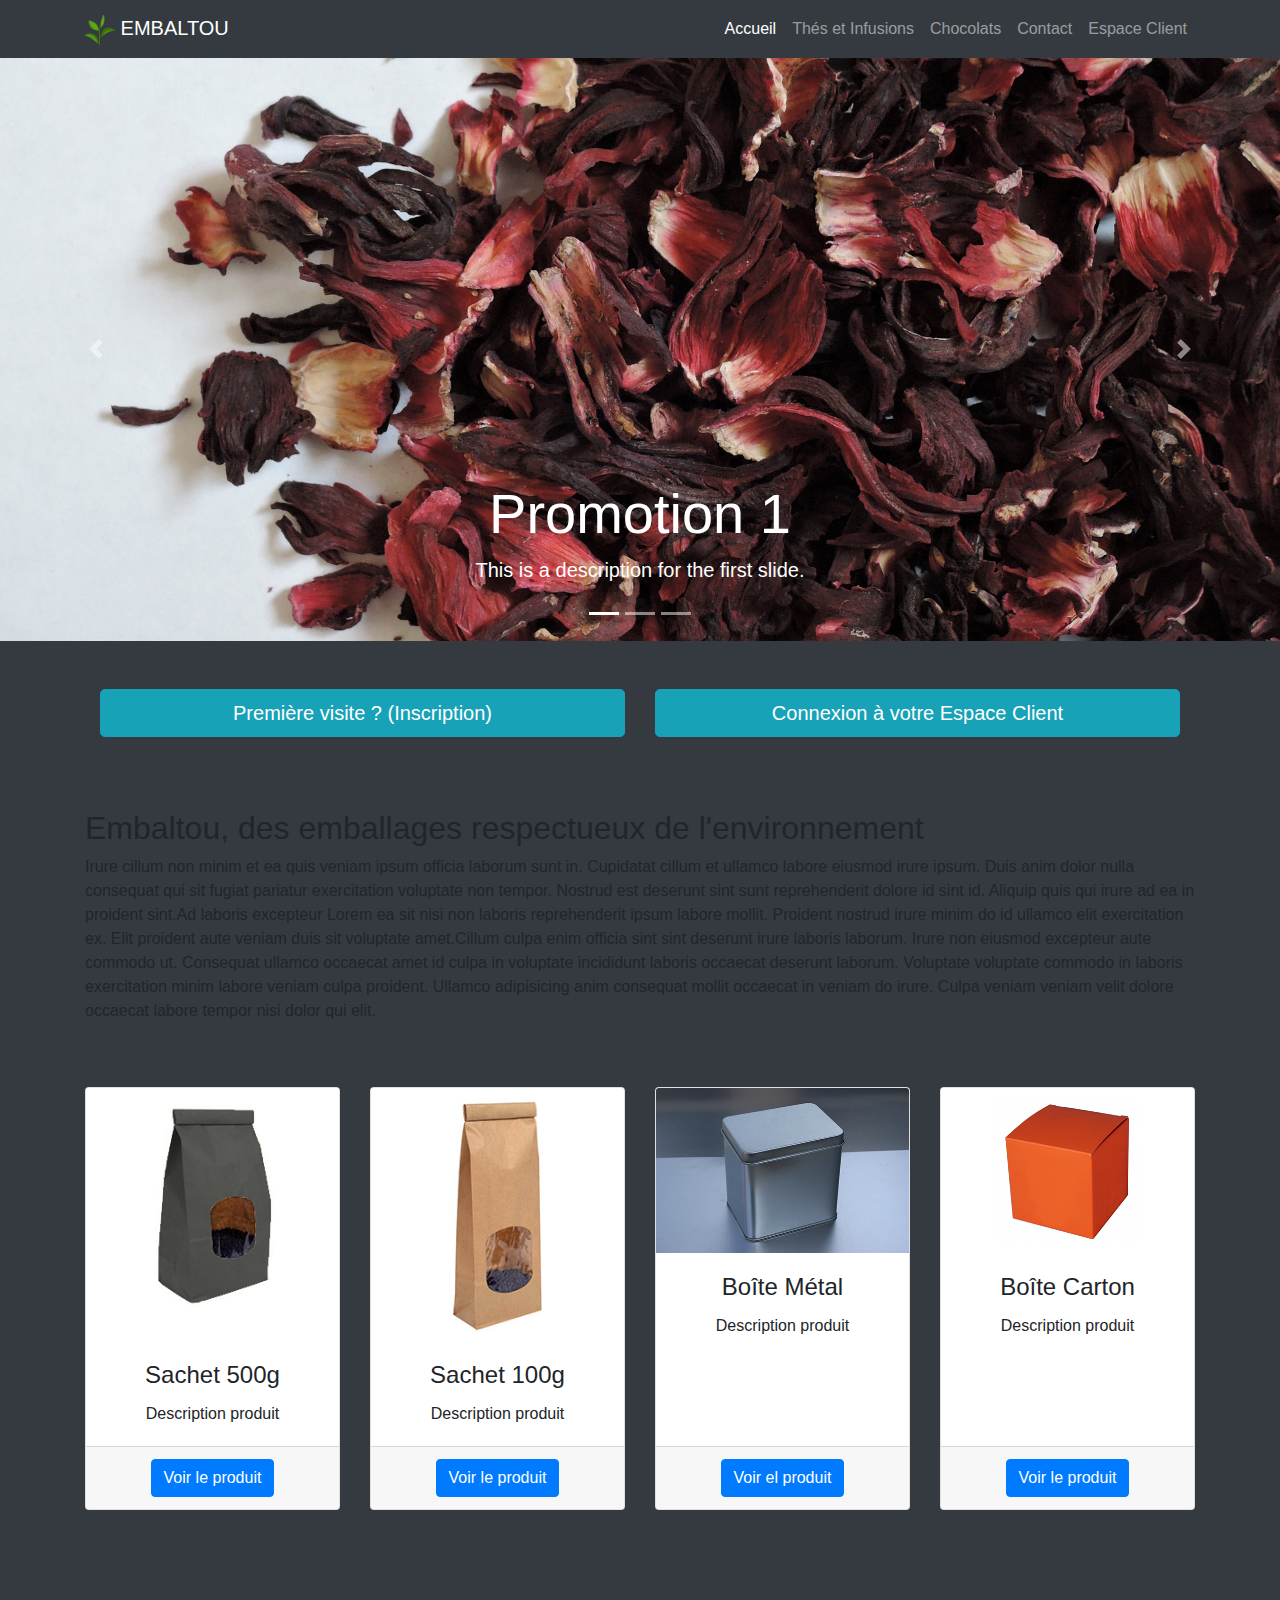
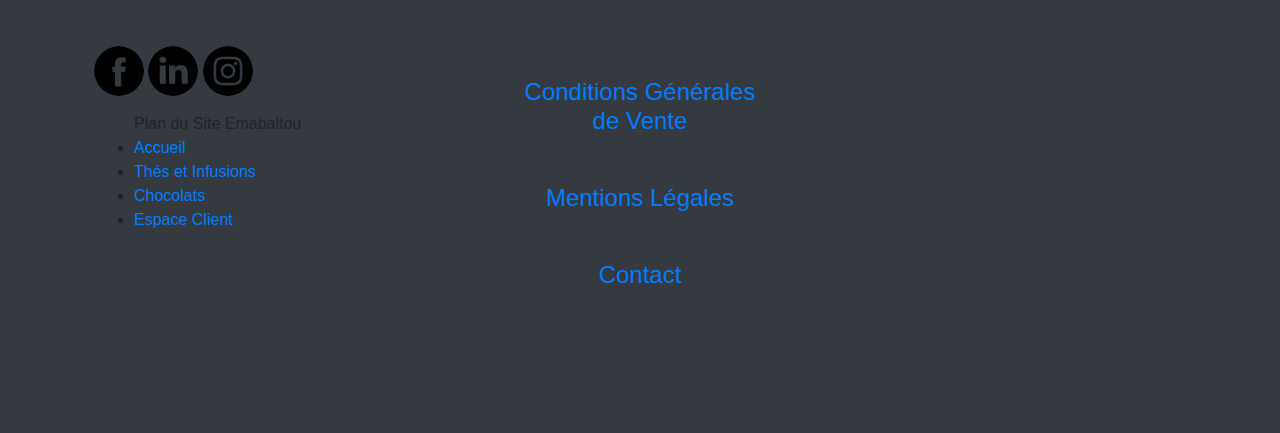
<file: index.html>
<!DOCTYPE html>
<html lang="fr">

<head>

  <meta charset="utf-8">
  <meta name="viewport" content="width=device-width, initial-scale=1, shrink-to-fit=no">
  <title> Emabaltou - Menu </title>
  <meta name="description" content="Boutique d'emballages personnalisés">
  <meta name="author" content="Embaltou">
  <link rel="icon" type="img/png" href="images/favicontea.png">

  <!-- Bootstrap core CSS -->
  <link rel="stylesheet" href="css/bootstrap.css">

  <!-- Slider accueil-->
  <link rel="stylesheet" href="css/carousel.css">

  <!-- Custom styles for this template -->
  <link rel="stylesheet" href="css/heroic-features.css">

  <script src="js/bootstrap.bundle.js"></script>
  <script src="js/jquery.slim.js"></script>
</head>

<body>

  <!-- Navigation -->
  <nav class="navbar navbar-expand-lg navbar-dark bg-dark fixed-top">
    <div class="container">
      <a class="navbar-brand" href="index.html">
        <img src="images/favicontea.png" height="30px" width="30px" alt="logoembaltou"> EMBALTOU</a>

      <button class="navbar-toggler" type="button" data-toggle="collapse" data-target="#navbarResponsive"
        aria-controls="navbarResponsive" aria-expanded="false" aria-label="Toggle navigation">
        <span class="navbar-toggler-icon"></span>
      </button>
      <div class="collapse navbar-collapse" id="navbarResponsive">
        <ul class="navbar-nav ml-auto">
          <li class="nav-item active">
            <a class="nav-link" href="index.html"> Accueil
              <span class="sr-only">(current)</span>
            </a>
          </li>
          <li class="nav-item">
            <a class="nav-link" href="tea.html">Thés et Infusions</a>
          </li>
          <li class="nav-item">
            <a class="nav-link" href="cacao.html">Chocolats</a>
          </li>
          <li class="nav-item">
            <a class="nav-link" href="contact.html">Contact</a>
          </li>
          <li class="nav-item">
            <a class="nav-link" href="client.html">Espace Client</a>
          </li>

        </ul>
      </div>
    </div>
  </nav>

  <header>
    <div id="carouselExampleIndicators" class="carousel slide" data-ride="carousel">
      <ol class="carousel-indicators">
        <li data-target="#carouselExampleIndicators" data-slide-to="0" class="active"></li>
        <li data-target="#carouselExampleIndicators" data-slide-to="1"></li>
        <li data-target="#carouselExampleIndicators" data-slide-to="2"></li>
      </ol>
      <div class="carousel-inner" role="listbox">
        <!-- Slide One - Set the background image for this slide in the line below -->
        <div class="carousel-item active" style="background-image: url('images/tisaneslide1.png')">
          <div class="carousel-caption d-none d-md-block">
            <h3 class="display-4">Promotion 1</h3>
            <p class="lead">This is a description for the first slide.</p>
          </div>
        </div>
        <!-- Slide Two - Set the background image for this slide in the line below -->
        <div class="carousel-item" style="background-image: url('images/sachetsslide2.png')">
          <div class="carousel-caption d-none d-md-block">
            <h3 class="display-4">Promotion 2</h3>
            <p class="lead">This is a description for the second slide.</p>
          </div>
        </div>
        <!-- Slide Three - Set the background image for this slide in the line below -->
        <div class="carousel-item" style="background-image: url('images/cacaoslide3.png')">
          <div class="carousel-caption d-none d-md-block">
            <h3 class="display-4">Promotion 3</h3>
            <p class="lead">This is a description for the third slide.</p>
          </div>
        </div>
      </div>
      <a class="carousel-control-prev" href="#carouselExampleIndicators" role="button" data-slide="prev">
        <span class="carousel-control-prev-icon" aria-hidden="true"></span>
        <span class="sr-only">Previous</span>
      </a>
      <a class="carousel-control-next" href="#carouselExampleIndicators" role="button" data-slide="next">
        <span class="carousel-control-next-icon" aria-hidden="true"></span>
        <span class="sr-only">Next</span>
      </a>
    </div>
  </header>

  <section class="py-5">
    <div class="container">
      <div class="container-fluid">
        <div class="row">
          <div class="col-md-6">

            <a href="inscription.html"><button type="button" class="btn btn-info btn-lg btn-block">
                Première visite ? (Inscription)
              </button></a>
          </div>
          <div class="col-md-6">
            <a href="connexion.html"><button type="button" class="btn btn-info btn-lg btn-block">
                Connexion à votre Espace Client
              </button></a>
          </div>
        </div>
      </div>
      </br>
      </br>
      </br>
      <h2>Embaltou, des emballages respectueux de l'environnement</h2>
      <p>Irure cillum non minim et ea quis veniam ipsum officia laborum sunt in. Cupidatat cillum et ullamco labore
        eiusmod irure ipsum. Duis anim dolor nulla consequat qui sit fugiat pariatur exercitation voluptate non tempor.
        Nostrud est deserunt sint sunt reprehenderit dolore id sint id. Aliquip quis qui irure ad ea in proident sint.Ad
        laboris excepteur Lorem ea sit nisi non laboris reprehenderit ipsum labore mollit. Proident nostrud irure minim
        do id ullamco elit exercitation ex. Elit proident aute veniam duis sit voluptate amet.Cillum culpa enim officia
        sint sint deserunt irure laboris laborum. Irure non eiusmod excepteur aute commodo ut. Consequat ullamco
        occaecat amet id culpa in voluptate incididunt laboris occaecat deserunt laborum. Voluptate voluptate commodo in
        laboris exercitation minim labore veniam culpa proident. Ullamco adipisicing anim consequat mollit occaecat in
        veniam do irure. Culpa veniam veniam velit dolore occaecat labore tempor nisi dolor qui elit.
      </p>
    </div>
  </section>

  <!-- Page Content-->
  <div class="container">
    <!-- Page Features -->
    <div class="row text-center">

      <div class="col-lg-3 col-md-6 mb-4">
        <div class="card h-100">
          <img class="card-img-top" src="images/Sachet-the-500g_Noir.jpg" alt="">
          <div class="card-body">
            <h4 class="card-title">Sachet 500g</h4>
            <p class="card-text">Description produit</p>
          </div>
          <div class="card-footer">
            <a href="produit500.html" class="btn btn-primary">Voir le produit</a>
          </div>
        </div>
      </div>

      <div class="col-lg-3 col-md-6 mb-4">
        <div class="card h-100">
          <img class="card-img-top" src="images/sachet-the-100g-neutre.png" alt="">
          <div class="card-body">
            <h4 class="card-title">Sachet 100g</h4>
            <p class="card-text">Description produit</p>
          </div>
          <div class="card-footer">
            <a href="produit100.html" class="btn btn-primary">Voir le produit</a>
          </div>
        </div>
      </div>

      <div class="col-lg-3 col-md-6 mb-4">
        <div class="card h-100">
          <img class="card-img-top" src="images/boitemetalneutre.png" alt="">
          <div class="card-body">
            <h4 class="card-title">Boîte Métal</h4>
            <p class="card-text">Description produit</p>
          </div>
          <div class="card-footer">
            <a href="tea.html" class="btn btn-primary">Voir el produit</a>
          </div>
        </div>
      </div>

      <div class="col-lg-3 col-md-6 mb-4">
        <div class="card h-100">
          <img class="card-img-top" src="images/boiteorange.png" alt="">
          <div class="card-body">
            <h4 class="card-title">Boîte Carton</h4>
            <p class="card-text">Description produit</p>
          </div>
          <div class="card-footer">
            <a href="tea.html" class="btn btn-primary">Voir le produit</a>
          </div>
        </div>
      </div>

    </div>
    <!-- /.row -->

  </div>
  <!-- /.container -->

  <!-- Footer -->


  <footer class="py-5 bg-dark">
    <div class="container-fluid">
      <div class="row m-5">
        <div class="col-md-4">
          <div class="m-3">
            <a href="https://www.facebook.com" target="_blank"><img src="images/facebook-logo-button.png"
                class="rounded-circle" width="50px" height="50px"></a>
            <a href="https://www.linkedin.com" target="_blank"><img src="images/linkedin.png" class="rounded-circle"
                width="50px" height="50px"></a>
            <a href="https://www.instagram.com" target="_blank"><img src="images/instagram.png" class="rounded-circle"
                width="50px" height="50px"></a>
          </div>
          <div class="m-3">
            <ul>
              <caption>Plan du Site Emabaltou</caption>
              <li><a href="index.html">Accueil</a></li>
              <li><a href="tea.html">Thés et Infusions</a></li>
              <li><a href="cacao.html">Chocolats</a></li>
              <li><a href="client.html">Espace Client</a></li>
            </ul>
          </div>
        </div>
        <div class="col-md-4">
          <div class="m-5 text-center">
            <h4>
              <a href="cgv.html">Conditions Générales de Vente</a>
            </h4>
          </div>
          <div class="m-5 text-center">
            <h4>
              <a href="mentions.html">Mentions Légales</a>
            </h4>
          </div>
          <div class="m-5 text-center">
            <h4>
              <a href="contact.html">Contact</a>
            </h4>
          </div>
        </div>
        <div class="col-md-4">
          <iframe
            src="https://www.google.com/maps/embed?pb=!1m18!1m12!1m3!1d5778.425649973864!2d1.4358960264126677!3d43.60211013575596!2m3!1f0!2f0!3f0!3m2!1i1024!2i768!4f13.1!3m3!1m2!1s0x12aebb63a5b5cb1f%3A0xaa409065123923ce!2sCapitole%2C%20Toulouse!5e0!3m2!1sfr!2sfr!4v1567161196634!5m2!1sfr!2sfr"
            width="300" height="300" frameborder="0" style="border:0;" allowfullscreen=""></iframe>
        </div>
      </div>
    </div>
    <!-- /.container -->
  </footer>

  <!-- Bootstrap core JavaScript -->
  <script src="js/jquery.js"></script>
  <script src="js/bootstrap.bundle.js"></script>

</body>

</html>
</file>
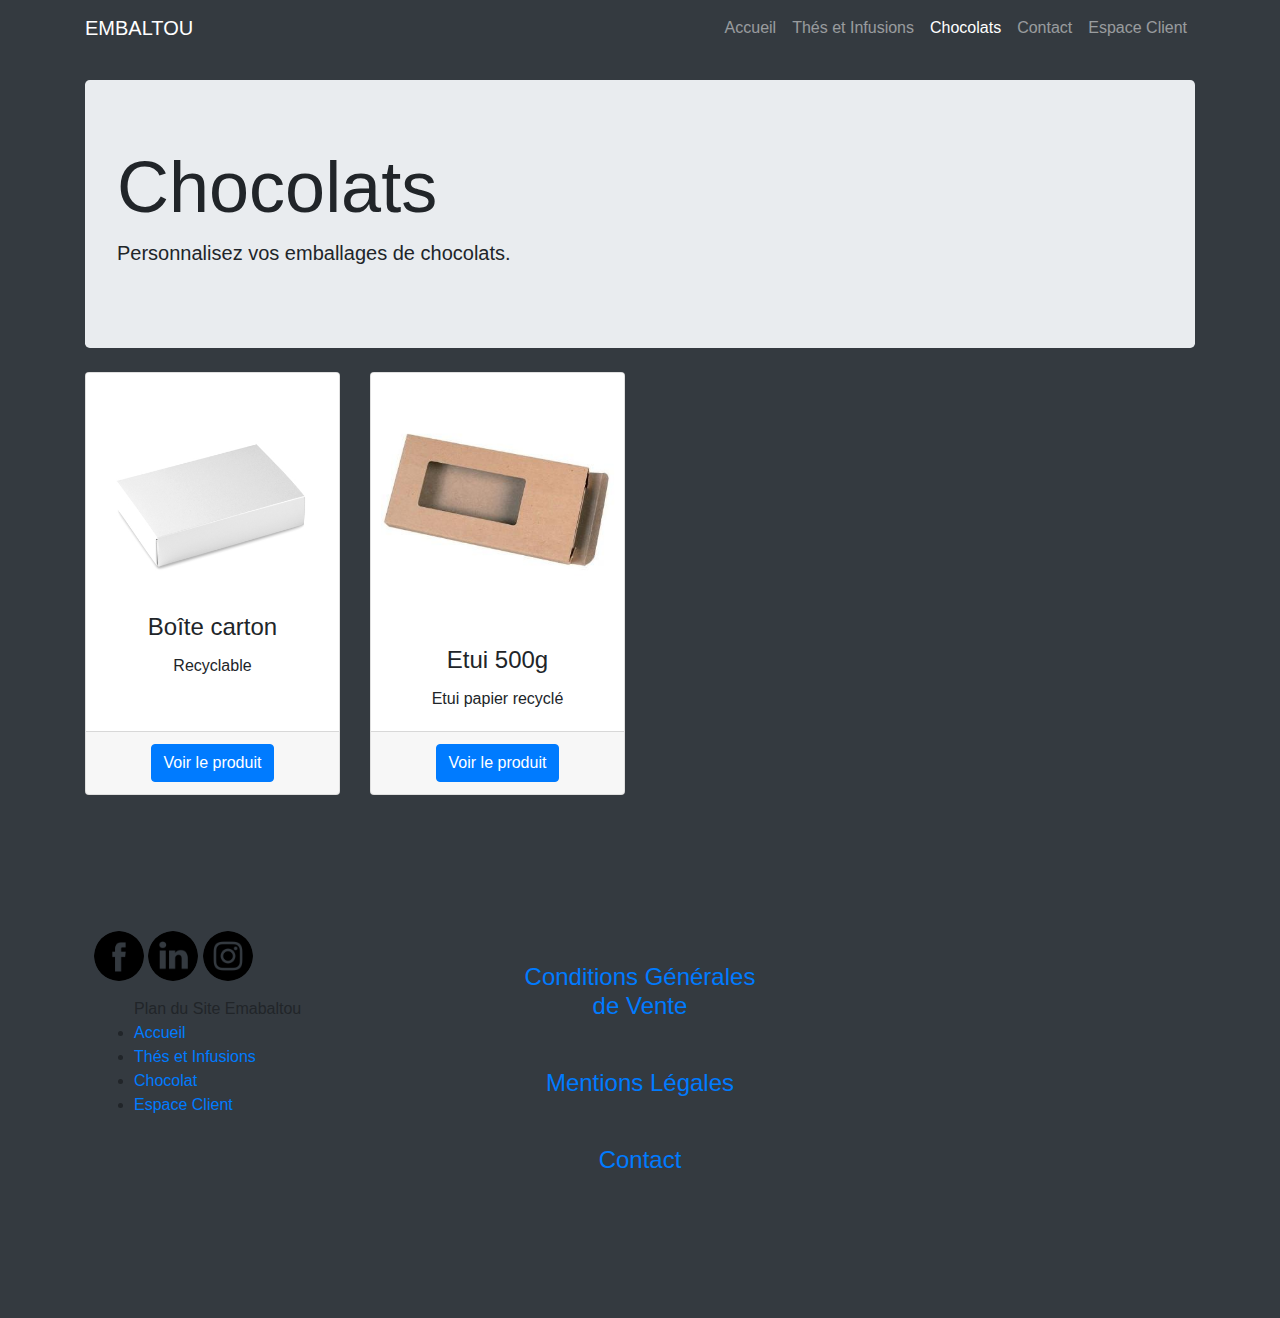
<file: cacao.html>
<!DOCTYPE html>
<html lang="fr">

<head>

  <meta charset="utf-8">
  <meta name="viewport" content="width=device-width, initial-scale=1, shrink-to-fit=no">
  <title> Emabaltou - Chocolats </title>
  <meta name="description" content="Boutique d'emballages personnalisés">
  <meta name="author" content="Embaltou">
  <link rel="icon" type="img/png" href="images/favicontea.png">

  <!-- Bootstrap core CSS -->
  <link rel="stylesheet" href="css/bootstrap.css">

  <!-- Custom styles for this template -->
  <link rel="stylesheet" href="css/heroic-features.css">

</head>

<body>

  <!-- Navigation -->
  <nav class="navbar navbar-expand-lg navbar-dark bg-dark fixed-top">
    <div class="container">
      <a class="navbar-brand" href="index.html">EMBALTOU</a>
      <button class="navbar-toggler" type="button" data-toggle="collapse" data-target="#navbarResponsive"
        aria-controls="navbarResponsive" aria-expanded="false" aria-label="Toggle navigation">
        <span class="navbar-toggler-icon"></span>
      </button>
      <div class="collapse navbar-collapse" id="navbarResponsive">
        <ul class="navbar-nav ml-auto">
          <li class="nav-item">
            <a class="nav-link" href="index.html"> Accueil
              <span class="sr-only">(current)</span>
            </a>
          </li>
          <li class="nav-item">
            <a class="nav-link" href="tea.html">Thés et Infusions</a>
          </li>
          <li class="nav-item active">
            <a class="nav-link" href="cacao.html">Chocolats</a>
          </li>
          <li class="nav-item">
            <a class="nav-link" href="contact.html">Contact</a>
          </li>
          <li class="nav-item">
            <a class="nav-link" href="client.html">Espace Client</a>
          </li>

        </ul>
      </div>
    </div>
  </nav>

  <!-- Page Content -->
  <div class="container">

    <!-- Jumbotron Header -->
    <header class="jumbotron my-4">
      <h1 class="display-3">Chocolats</h1>
      <p class="lead">Personnalisez vos emballages de chocolats.</p>         
    </header>

    <!-- Page Features -->
    <div class="row text-center">

      <div class="col-lg-3 col-md-6 mb-4">
        <div class="card h-100">
          <img class="card-img-top" src="images/boite chocolat_blanche.jpg" alt="">
          <div class="card-body">
            <h4 class="card-title">Boîte carton</h4>
            <p class="card-text">Recyclable</p>
          </div>
          <div class="card-footer">
            <a href="cacao.html" class="btn btn-primary">Voir le produit</a>
          </div>
        </div>
      </div>

      <div class="col-lg-3 col-md-6 mb-4">
        <div class="card h-100">
          <img class="card-img-top" src="images/etui-tablette-chocolat-kraft.jpg" alt="">
          <div class="card-body">
            <h4 class="card-title">Etui 500g</h4>
            <p class="card-text">Etui papier recyclé</p>
          </div>
          <div class="card-footer">
            <a href="cacao.html" class="btn btn-primary">Voir le produit</a>
          </div>
        </div>
      </div>
  </div>
  <!-- /.container -->
  </div>

  <!-- Footer -->
  <footer class="py-5 bg-dark">
      <div class="container-fluid">
        <div class="row m-5">
          <div class="col-md-4">
            <div class="m-3">
              <a href="https://www.facebook.com" target="_blank"><img src="images/facebook-logo-button.png"
                  class="rounded-circle" width="50px" height="50px"></a>
              <a href="https://www.linkedin.com" target="_blank"><img src="images/linkedin.png" class="rounded-circle"
                  width="50px" height="50px"></a>
              <a href="https://www.instagram.com" target="_blank"><img src="images/instagram.png" class="rounded-circle"
                  width="50px" height="50px"></a>
                </div>
                <div class="m-3">
              <ul>
                <caption>Plan du Site Emabaltou</caption>
                <li><a href="index.html">Accueil</a></li>
                <li><a href="tea.html">Thés et Infusions</a></li>
                <li><a href="cacao.html">Chocolat</a></li>
                <li><a href="client.html">Espace Client</a></li>
              </ul>
            </div>
          </div>
          <div class="col-md-4">
              <div class="m-5 text-center">
            <h4>
              <a href="cgv.html">Conditions Générales de Vente</a>
            </h4>
            </div>
            <div class="m-5 text-center">
            <h4>
              <a href="mentions.html">Mentions Légales</a>
            </h4>
          </div>
          <div class="m-5 text-center">
            <h4>
              <a href="contact.html">Contact</a>
            </h4>
          </div>
          </div>
          <div class="col-md-4">
            <iframe
              src="https://www.google.com/maps/embed?pb=!1m18!1m12!1m3!1d5778.425649973864!2d1.4358960264126677!3d43.60211013575596!2m3!1f0!2f0!3f0!3m2!1i1024!2i768!4f13.1!3m3!1m2!1s0x12aebb63a5b5cb1f%3A0xaa409065123923ce!2sCapitole%2C%20Toulouse!5e0!3m2!1sfr!2sfr!4v1567161196634!5m2!1sfr!2sfr"
              width="300" height="300" frameborder="0" style="border:0;" allowfullscreen=""></iframe>
          </div>
        </div>
      </div>
      <!-- /.container -->
    </footer>
  <!-- Bootstrap core JavaScript -->
  <script src="js/jquery.js"></script>
  <script src="js/bootstrap.bundle.js"></script>

</body>

</html>
</file>
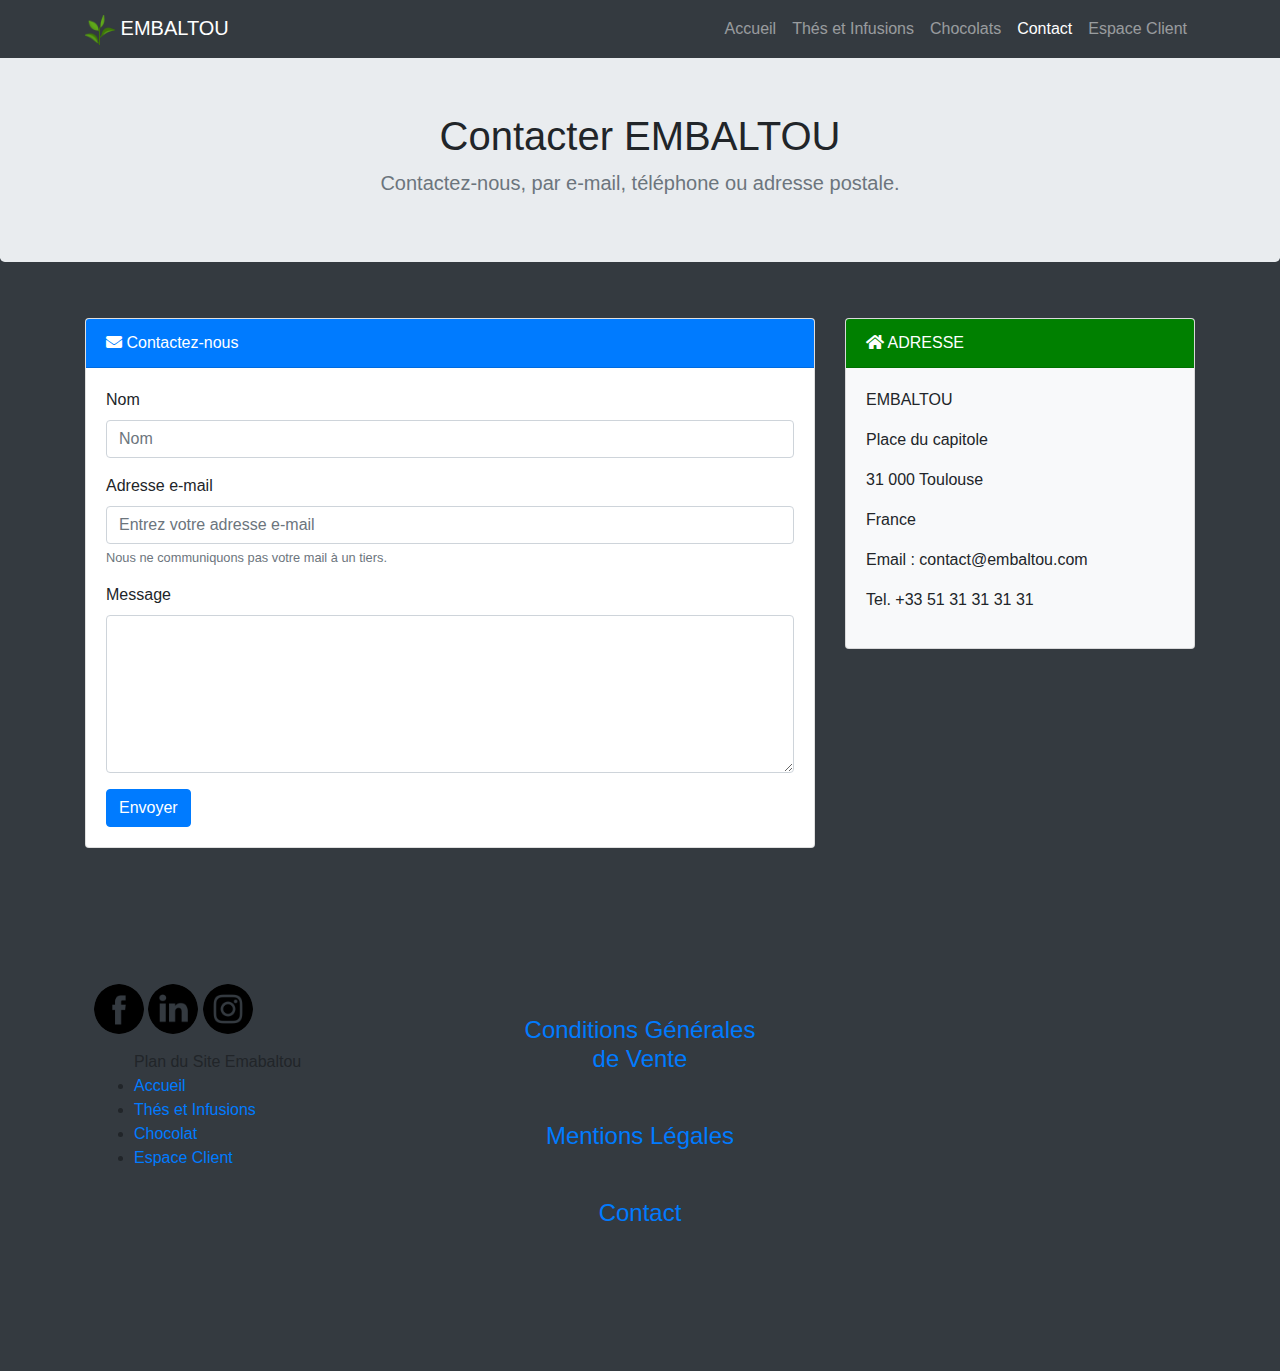
<file: contact.html>
<!DOCTYPE html>
<html lang="en">

<head>
  <meta charset="UTF-8">
  <meta name="viewport" content="width=device-width, initial-scale=1.0">
  <meta http-equiv="X-UA-Compatible" content="ie=edge">
  <link rel="icon" type="img/png" href="images/favicontea.png">
  <meta name="viewport" content="width=device-width, initial-scale=1">
  <link rel="stylesheet" href="https://use.fontawesome.com/releases/v5.10.2/css/all.css">
  <link rel="stylesheet" href="css/bootstrap.css">
  <title>Contact</title>
</head>

<body>
  <header>
    <nav class="navbar navbar-expand-lg navbar-dark bg-dark fixed-top">
      <div class="container">
        <a class="navbar-brand" href="index.html">
          <img src="images/favicontea.png" height="30px" width="30px" alt="logoembaltou"> EMBALTOU</a>

        <button class="navbar-toggler" type="button" data-toggle="collapse" data-target="#navbarResponsive"
          aria-controls="navbarResponsive" aria-expanded="false" aria-label="Toggle navigation">
          <span class="navbar-toggler-icon"></span>
        </button>
        <div class="collapse navbar-collapse" id="navbarResponsive">
          <ul class="navbar-nav ml-auto">
            <li class="nav-item">
              <a class="nav-link" href="index.html"> Accueil</a>
            </li>
            <li class="nav-item">
              <a class="nav-link" href="tea.html">Thés et Infusions</a>
            </li>
            <li class="nav-item">
              <a class="nav-link" href="cacao.html">Chocolats</a>
            </li>
            <li class="nav-item active">
              <a class="nav-link" href="contact.html">Contact</a>
              <span class="sr-only">(current)</span>
            </li>
            <li class="nav-item">
              <a class="nav-link" href="client.html">Espace Client</a>
            </li>

          </ul>
        </div>
      </div>
    </nav>
  </header>

  <main>
    <br>
    <section class="jumbotron text-center">
      <br>
      <div class="container">
        <h1 class="jumbotron-heading">Contacter EMBALTOU</h1>
        <p class="lead text-muted mb-0">Contactez-nous, par e-mail, téléphone ou adresse postale.</p>
      </div>
    </section>
    <br>

    <style>
      .bg-success {
        background-color: green !important;
      }
    </style>

    <div class="container">
      <div class="row">
        <div class="col">
          <div class="card">

            <div class="card-header bg-primary text-white"><i class="fas fa-envelope"></i> Contactez-nous
            </div>
            <div class="card-body">
              <form>
                <div class="form-group">
                  <label for="name">Nom</label>
                  <input type="text" class="form-control" id="name" aria-describedby="emailHelp" placeholder="Nom"
                    required>
                </div>
                <div class="form-group">
                  <label for="email">Adresse e-mail</label>
                  <input type="email" class="form-control" id="email" aria-describedby="emailHelp"
                    placeholder="Entrez votre adresse e-mail" required>
                  <small id="emailHelp" class="form-text text-muted">Nous ne communiquons pas votre mail à un
                    tiers.</small>
                </div>
                <div class="form-group">
                  <label for="message">Message</label>
                  <textarea class="form-control" id="message" rows="6" required></textarea>
                </div>
                <div class="mx-auto">
                  <button type="submit" class="btn btn-primary text-right">Envoyer</button></div>
              </form>
            </div>
          </div>
        </div>
        <div class="col-12 col-sm-4">
          <div class="card bg-light mb-3">
            <div class="card-header bg-success text-white text-uppercase"><i class="fas fa-home"></i> Adresse
            </div>
            <div class="card-body">
              <p>EMBALTOU</p>
              <p>Place du capitole</p>
              <p>31 000 Toulouse</p>
              <p>France</p>
              <p>Email : contact@embaltou.com</p>
              <p>Tel. +33 51 31 31 31 31</p>
            </div>

          </div>
        </div>
      </div>
    </div>
    <br>
  </main>

  <footer class="py-5 bg-dark">
    <div class="container-fluid">
      <div class="row m-5">
        <div class="col-md-4">
          <div class="m-3">
            <a href="https://www.facebook.com" target="_blank"><img src="images/facebook-logo-button.png"
                class="rounded-circle" width="50px" height="50px"></a>
            <a href="https://www.linkedin.com" target="_blank"><img src="images/linkedin.png" class="rounded-circle"
                width="50px" height="50px"></a>
            <a href="https://www.instagram.com" target="_blank"><img src="images/instagram.png" class="rounded-circle"
                width="50px" height="50px"></a>
          </div>
          <div class="m-3">
            <ul>
              <caption>Plan du Site Emabaltou</caption>
              <li><a href="index.html">Accueil</a></li>
              <li><a href="tea.html">Thés et Infusions</a></li>
              <li><a href="cacao.html">Chocolat</a></li>
              <li><a href="client.html">Espace Client</a></li>
            </ul>
          </div>
        </div>
        <div class="col-md-4">
          <div class="m-5 text-center">
            <h4>
              <a href="cgv.html">Conditions Générales de Vente</a>
            </h4>
          </div>
          <div class="m-5 text-center">
            <h4>
              <a href="mentions.html">Mentions Légales</a>
            </h4>
          </div>
          <div class="m-5 text-center">
            <h4>
              <a href="contact.html">Contact</a>
            </h4>
          </div>
        </div>
        <div class="col-md-4">
          <iframe
            src="https://www.google.com/maps/embed?pb=!1m18!1m12!1m3!1d5778.425649973864!2d1.4358960264126677!3d43.60211013575596!2m3!1f0!2f0!3f0!3m2!1i1024!2i768!4f13.1!3m3!1m2!1s0x12aebb63a5b5cb1f%3A0xaa409065123923ce!2sCapitole%2C%20Toulouse!5e0!3m2!1sfr!2sfr!4v1567161196634!5m2!1sfr!2sfr"
            width="300" height="300" frameborder="0" style="border:0;" allowfullscreen=""></iframe>
        </div>
      </div>
    </div>
    <!-- /.container -->
  </footer>

</body>

</html>
</file>
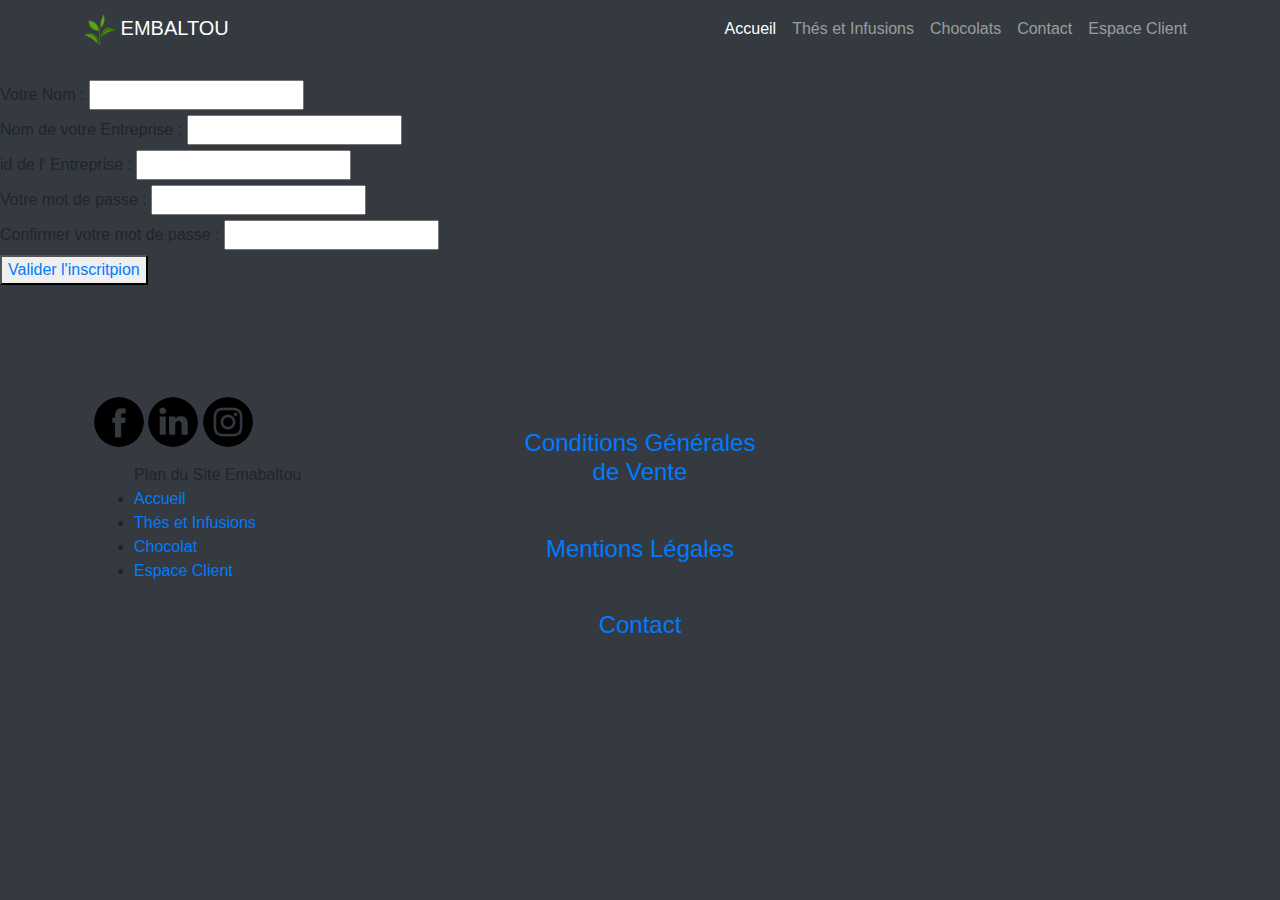
<file: inscription.html>
<!DOCTYPE html>
<html lang="en">

<head>

  <meta charset="utf-8">
  <meta name="viewport" content="width=device-width, initial-scale=1, shrink-to-fit=no">
  <title> Emabaltou - Menu </title>
  <meta name="description" content="Boutique d'emballages personnalisés">
  <meta name="author" content="Embaltou">
  <link rel="icon" type="img/png" href="images/favicontea.png">

  <!-- Bootstrap core CSS -->
  <link rel="stylesheet" href="css/bootstrap.css">
  <link rel="stylesheet" href="css/carousel.css">

  <!-- Custom styles for this template -->
  <link rel="stylesheet" href="css/heroic-features.css">

  <script src="js/bootstrap.bundle.js"></script>
  <script src="js/jquery.slim.js"></script>
</head>

<body>
  <header>
    <nav class="navbar navbar-expand-lg navbar-dark bg-dark fixed-top">
      <div class="container">
        <a class="navbar-brand" href="index.html">
          <img src="images/favicontea.png" height="30px" width="30px" alt="logoembaltou"> EMBALTOU</a>

        <button class="navbar-toggler" type="button" data-toggle="collapse" data-target="#navbarResponsive"
          aria-controls="navbarResponsive" aria-expanded="false" aria-label="Toggle navigation">
          <span class="navbar-toggler-icon"></span>
        </button>
        <div class="collapse navbar-collapse" id="navbarResponsive">
          <ul class="navbar-nav ml-auto">
            <li class="nav-item active">
              <a class="nav-link" href="index.html"> Accueil
                <span class="sr-only">(current)</span>
              </a>
            </li>
            <li class="nav-item">
              <a class="nav-link" href="tea.html">Thés et Infusions</a>
            </li>
            <li class="nav-item">
              <a class="nav-link" href="cacao.html">Chocolats</a>
            </li>
            <li class="nav-item">
              <a class="nav-link" href="contact.html">Contact</a>
            </li>
            <li class="nav-item">
              <a class="nav-link" href="client.html">Espace Client</a>
            </li>

          </ul>
        </div>
      </div>
    </nav>
  </header>
  <main>
    <br />
    <label for="name">Votre Nom : </label>
    <input type="text" id="name" required />
    <br>
    <label for="box">Nom de votre Entreprise : </label>
    <input type="text" id="box" required />
    <br>
    <label for="boxid">id de l' Entreprise : </label>
    <input type="text" id="boxid" required />
    <br>
    <label for="mdp">Votre mot de passe : </label>
    <input type="text" id="mdp" required />
    <br>
    <label for="mdpbis">Confirmer votre mot de passe : </label>
    <input type="text" id="mdpbis" required />
    <br>
    <button><a href="inscriptionvalide.html">Valider l'inscritpion</a></button>

    <br />
  </main>
  <footer class="py-5 bg-dark">
      <div class="container-fluid">
        <div class="row m-5">
          <div class="col-md-4">
            <div class="m-3">
              <a href="https://www.facebook.com" target="_blank"><img src="images/facebook-logo-button.png"
                  class="rounded-circle" width="50px" height="50px"></a>
              <a href="https://www.linkedin.com" target="_blank"><img src="images/linkedin.png" class="rounded-circle"
                  width="50px" height="50px"></a>
              <a href="https://www.instagram.com" target="_blank"><img src="images/instagram.png" class="rounded-circle"
                  width="50px" height="50px"></a>
                </div>
                <div class="m-3">
              <ul>
                <caption>Plan du Site Emabaltou</caption>
                <li><a href="index.html">Accueil</a></li>
                <li><a href="tea.html">Thés et Infusions</a></li>
                <li><a href="cacao.html">Chocolat</a></li>
                <li><a href="client.html">Espace Client</a></li>
              </ul>
            </div>
          </div>
          <div class="col-md-4">
              <div class="m-5 text-center">
            <h4>
              <a href="cgv.html">Conditions Générales de Vente</a>
            </h4>
            </div>
            <div class="m-5 text-center">
            <h4>
              <a href="mentions.html">Mentions Légales</a>
            </h4>
          </div>
          <div class="m-5 text-center">
            <h4>
              <a href="contact.html">Contact</a>
            </h4>
          </div>
          </div>
          <div class="col-md-4">
            <iframe
              src="https://www.google.com/maps/embed?pb=!1m18!1m12!1m3!1d5778.425649973864!2d1.4358960264126677!3d43.60211013575596!2m3!1f0!2f0!3f0!3m2!1i1024!2i768!4f13.1!3m3!1m2!1s0x12aebb63a5b5cb1f%3A0xaa409065123923ce!2sCapitole%2C%20Toulouse!5e0!3m2!1sfr!2sfr!4v1567161196634!5m2!1sfr!2sfr"
              width="300" height="300" frameborder="0" style="border:0;" allowfullscreen=""></iframe>
          </div>
        </div>
      </div>
      <!-- /.container -->
    </footer>
</body>

</html>
</file>
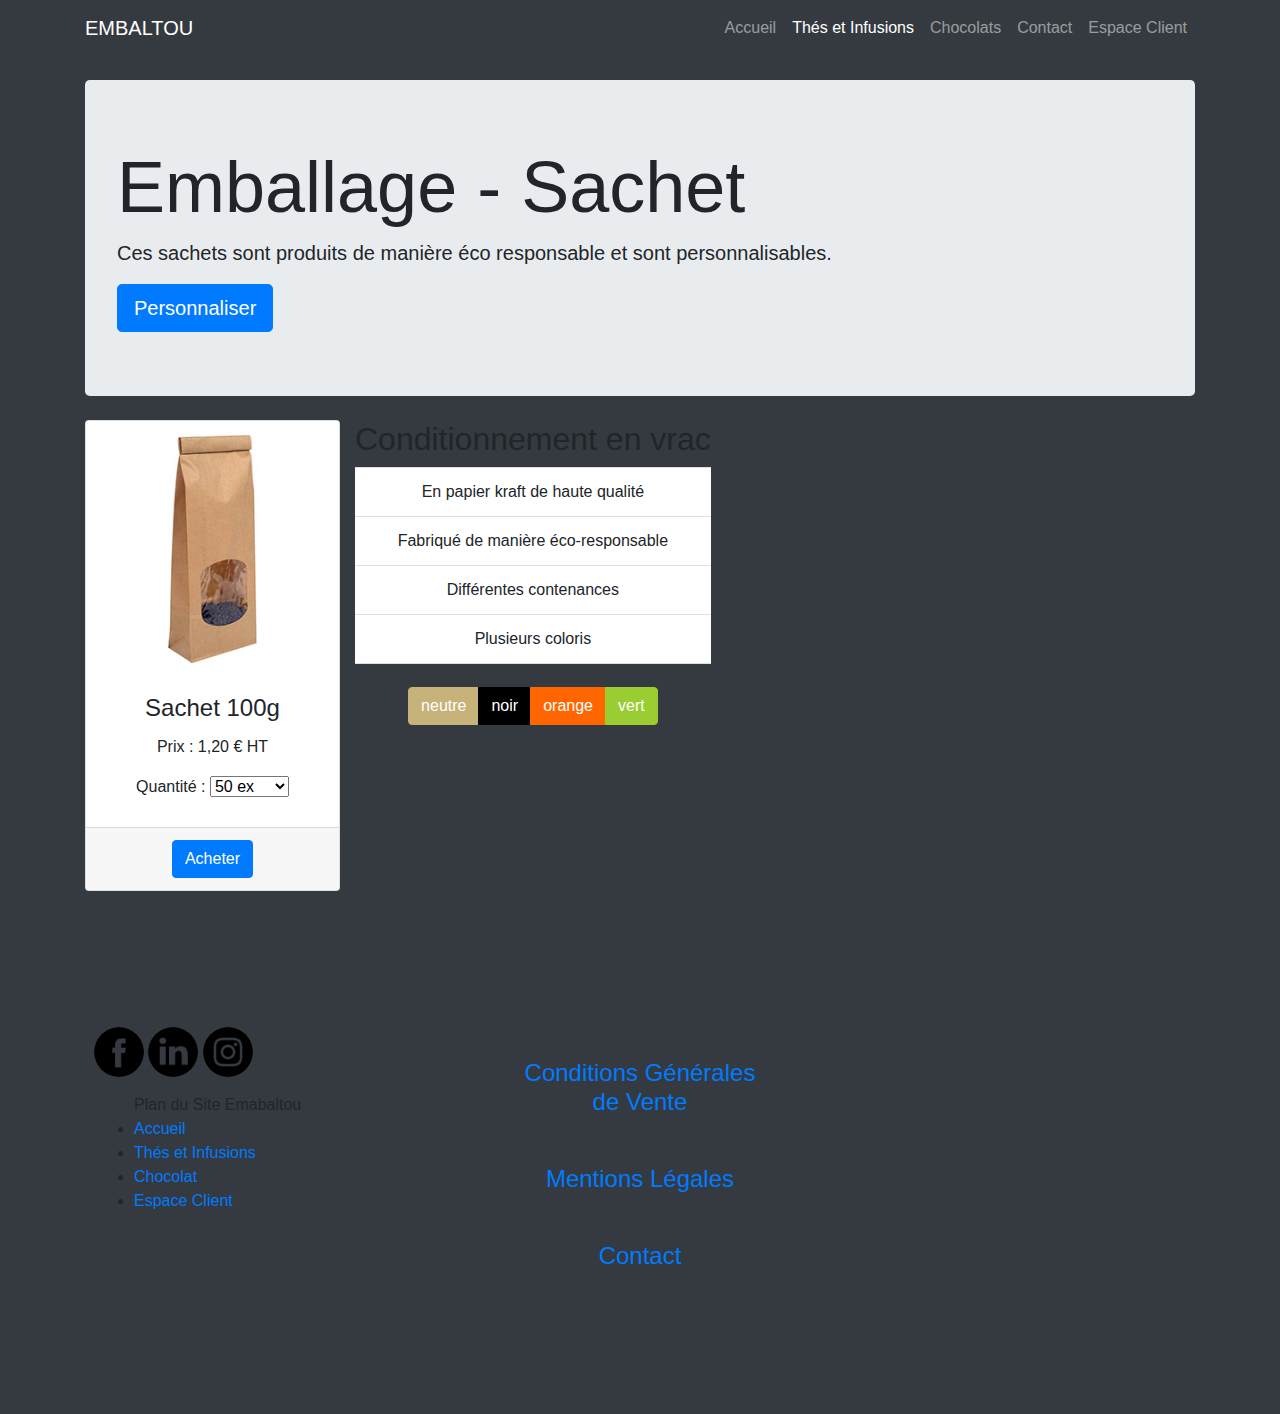
<file: produit100.html>
<!DOCTYPE html>
<html lang="fr">

<head>

  <meta charset="utf-8">
  <meta name="viewport" content="width=device-width, initial-scale=1, shrink-to-fit=no">
  <title> Emabaltou - sachet </title>
  <meta name="description" content="Boutique d'emballages personnalisés">
  <meta name="author" content="Embaltou">
  <link rel="icon" type="img/png" href="images/favicontea.png">

  <!-- Bootstrap core CSS -->
  <link rel="stylesheet" href="css/bootstrap.css">

  <!-- Custom styles for this template -->
  <link rel="stylesheet" href="css/heroic-features.css">


</head>

<body>

  <!-- Navigation -->
  <nav class="navbar navbar-expand-lg navbar-dark bg-dark fixed-top">
    <div class="container">
      <a class="navbar-brand" href="index.html">EMBALTOU</a>
      <button class="navbar-toggler" type="button" data-toggle="collapse" data-target="#navbarResponsive"
        aria-controls="navbarResponsive" aria-expanded="false" aria-label="Toggle navigation">
        <span class="navbar-toggler-icon"></span>
      </button>
      <div class="collapse navbar-collapse" id="navbarResponsive">
        <ul class="navbar-nav ml-auto">
          <li class="nav-item">
            <a class="nav-link" href="index.html"> Accueil
              <span class="sr-only">(current)</span>
            </a>
          </li>
          <li class="nav-item active">
            <a class="nav-link" href="tea.html">Thés et Infusions</a>
          </li>
          <li class="nav-item">
            <a class="nav-link" href="cacao.html">Chocolats</a>
          </li>
          <li class="nav-item">
            <a class="nav-link" href="contact.html">Contact</a>
          </li>
          <li class="nav-item">
            <a class="nav-link" href="client.html">Espace Client</a>
          </li>

        </ul>
      </div>
    </div>
  </nav>

  <!-- Page Content -->
  <div class="container">

    <header class="jumbotron my-4">
      <h1 class="display-3">Emballage - Sachet </h1>
      <p class="lead">Ces sachets sont produits de manière éco responsable et sont personnalisables.</p>
      <a href="personnaliser.html" class="btn btn-primary btn-lg">Personnaliser</a>
    </header>

    <!-- Page Features -->
    <div class="row text-center">

      <div class="col-lg-3 col-md-6 mb-4">
        <div class="card h-100">
          <img class="card-img-top" src="images/sachet-the-100g-neutre.png" alt="">
          <div class="card-body">
            <h4 class="card-title">Sachet 100g</h4>
            <p class="card-text">Prix : 1,20 € HT</p>
            <div class="dropdown">
              <!--<button class="btn btn-default dropdown-toggle" type="button" id="dropdownMenu1" data-toggle="dropdown"
                aria-haspopup="true" aria-expanded="true">
                Quantité
                <span class="caret"></span>
              </button>-->
              <label for="quantity">Quantité :</label>
              <!--<ul class="dropdown-menu" aria-labelledby="dropdownMenu1">
                <li><a href="#" title="Lien 1"> 50 ex</a></li>
                <li><a href="#" title="Lien 2"> 100 ex</a></li>
                <li><a href="#" title="Lien 3"> 500 ex</a></li>
                <li role="separator" class="divider"></li>
                <li><a href="#" title="Lien 4">1 000 ex</a></li>
              </ul>-->
              <select id="quantity" name="quantity">
                <option value="50">50 ex</option>
                <option value="100">100 ex</option>
                <option value="500">500 ex</option>
                <option value="1000">1000 ex</option>
              </select>
            </div>



            </select>
          </div>
          <div class="card-footer">
            <a href="commande.html" class="btn btn-primary">Acheter</a>
          </div>
        </div>
      </div>
      <div class="descriptif-produit">
        <h2>Conditionnement en vrac</h2>
        <ul class="list-group list-group-flush">
          <li class="list-group-item">En papier kraft de haute qualité</li>
          <li class="list-group-item">Fabriqué de manière éco-responsable</li>
          <li class="list-group-item">Différentes contenances</li>
          <li class="list-group-item">Plusieurs coloris</li>
        </ul>
        <br>
        <div class="btn-group" role="group" aria-label="Basic example">
          <button type="button" class="btn btn-secondary"
            style="background-color :rgb(199, 178, 121);border-color :rgb(199, 178, 121)">neutre</button>
          <button type="button" class="btn btn-secondary"
            style="background-color :black;border-color :black">noir</button>
          <button type="button" class="btn btn-secondary"
            style="background-color :rgb(255, 102, 0);border-color :rgb(255, 102, 0)">orange</button>
          <button type="button" class="btn btn-secondary"
            style="background-color :yellowgreen;border-color :yellowgreen">vert</button>
        </div>


      </div>
      <!-- /.row -->

    </div>
    <!-- /.container -->

  </div>

  <!-- Footer -->
  <footer class="py-5 bg-dark">
    <div class="container-fluid">
      <div class="row m-5">
        <div class="col-md-4">
          <div class="m-3">
            <a href="https://www.facebook.com" target="_blank"><img src="images/facebook-logo-button.png"
                class="rounded-circle" width="50px" height="50px"></a>
            <a href="https://www.linkedin.com" target="_blank"><img src="images/linkedin.png" class="rounded-circle"
                width="50px" height="50px"></a>
            <a href="https://www.instagram.com" target="_blank"><img src="images/instagram.png" class="rounded-circle"
                width="50px" height="50px"></a>
          </div>
          <div class="m-3">
            <ul>
              <caption>Plan du Site Emabaltou</caption>
              <li><a href="index.html">Accueil</a></li>
              <li><a href="tea.html">Thés et Infusions</a></li>
              <li><a href="cacao.html">Chocolat</a></li>
              <li><a href="client.html">Espace Client</a></li>
            </ul>
          </div>
        </div>
        <div class="col-md-4">
          <div class="m-5 text-center">
            <h4>
              <a href="cgv.html">Conditions Générales de Vente</a>
            </h4>
          </div>
          <div class="m-5 text-center">
            <h4>
              <a href="mentions.html">Mentions Légales</a>
            </h4>
          </div>
          <div class="m-5 text-center">
            <h4>
              <a href="contact.html">Contact</a>
            </h4>
          </div>
        </div>
        <div class="col-md-4">
          <iframe
            src="https://www.google.com/maps/embed?pb=!1m18!1m12!1m3!1d5778.425649973864!2d1.4358960264126677!3d43.60211013575596!2m3!1f0!2f0!3f0!3m2!1i1024!2i768!4f13.1!3m3!1m2!1s0x12aebb63a5b5cb1f%3A0xaa409065123923ce!2sCapitole%2C%20Toulouse!5e0!3m2!1sfr!2sfr!4v1567161196634!5m2!1sfr!2sfr"
            width="300" height="300" frameborder="0" style="border:0;" allowfullscreen=""></iframe>
        </div>
      </div>
    </div>
    <!-- /.container -->
  </footer>

  <!-- Bootstrap core JavaScript -->
  <script src="js/jquery.js"></script>
  <script src="js/bootstrap.bundle.js"></script>

</body>

</html>
</file>
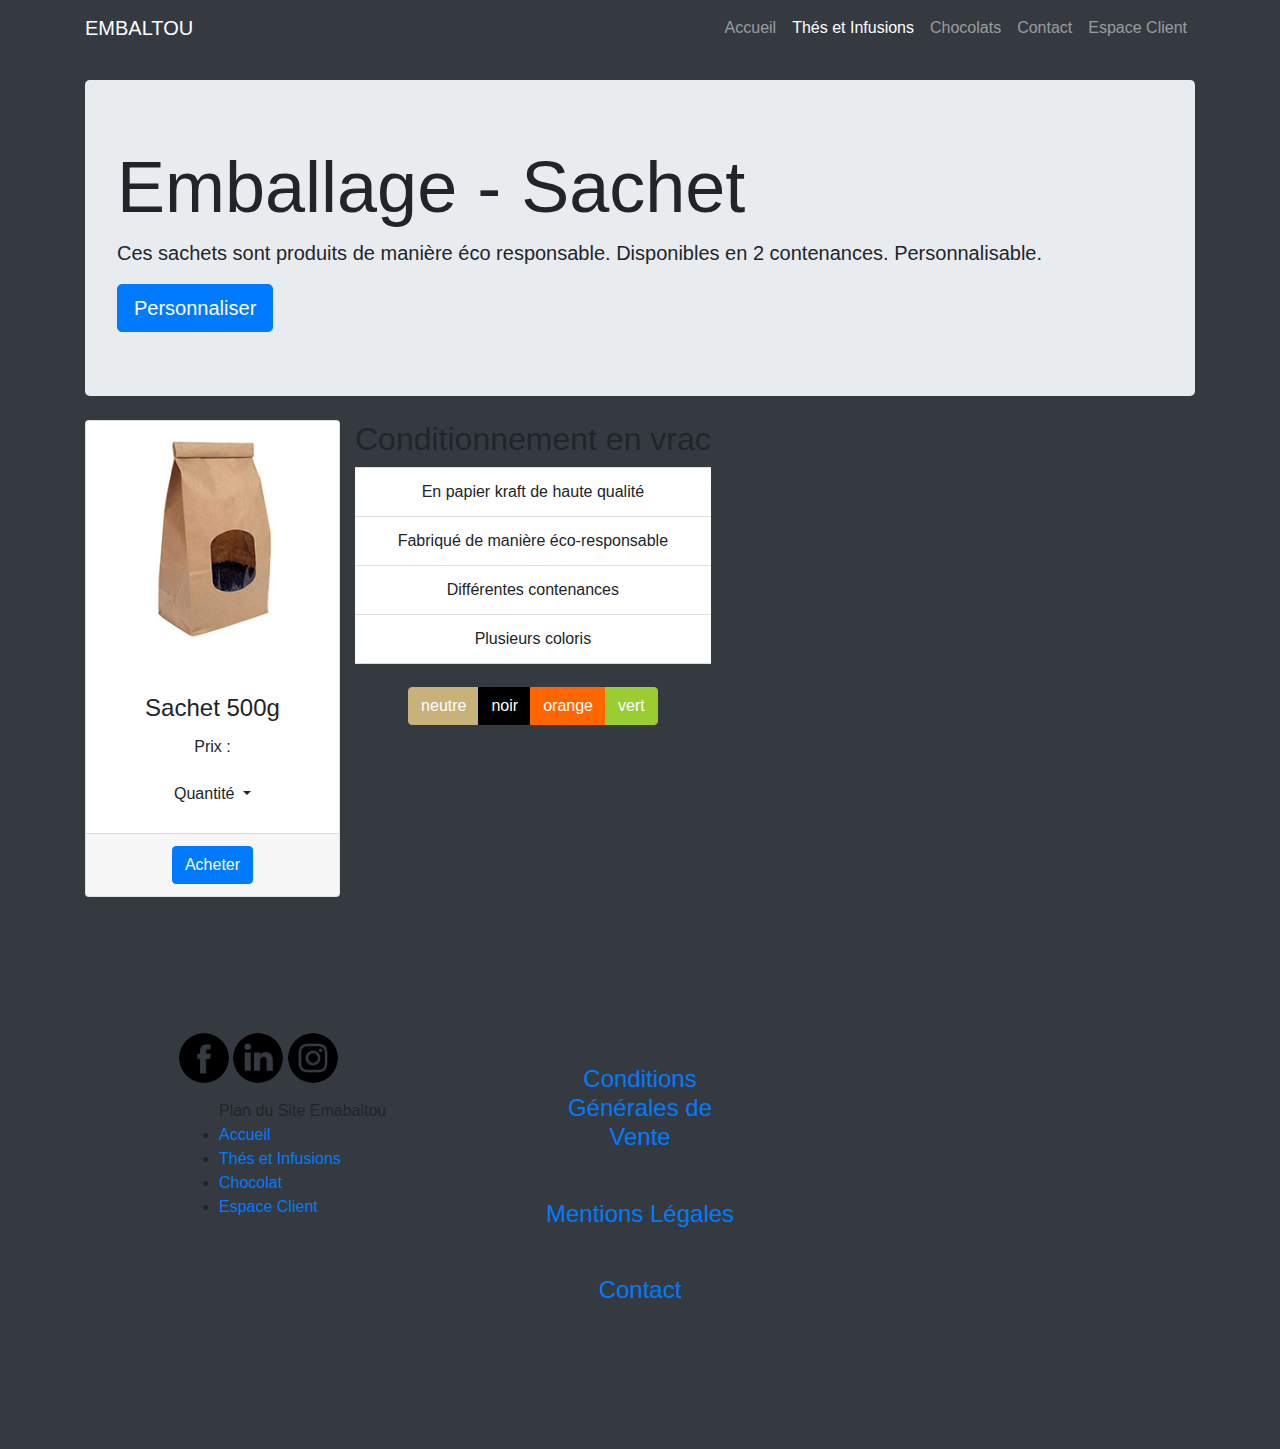
<file: produit2.html>
<!DOCTYPE html>
<html lang="fr">

<head>

  <meta charset="utf-8">
  <meta name="viewport" content="width=device-width, initial-scale=1, shrink-to-fit=no">
  <title> Emabaltou - sachet </title>
  <meta name="description" content="Boutique d'emballages personnalisés">
  <meta name="author" content="Embaltou">
  <link rel="icon" type="img/png" href="images/favicontea.png">

  <!-- Bootstrap core CSS -->
  <link rel="stylesheet" href="css/bootstrap.css">

  <!-- Custom styles for this template -->
  <link rel="stylesheet" href="css/heroic-features.css">


</head>

<body>

  <!-- Navigation -->
  <nav class="navbar navbar-expand-lg navbar-dark bg-dark fixed-top">
    <div class="container">
      <a class="navbar-brand" href="index.html">EMBALTOU</a>
      <button class="navbar-toggler" type="button" data-toggle="collapse" data-target="#navbarResponsive"
        aria-controls="navbarResponsive" aria-expanded="false" aria-label="Toggle navigation">
        <span class="navbar-toggler-icon"></span>
      </button>
      <div class="collapse navbar-collapse" id="navbarResponsive">
        <ul class="navbar-nav ml-auto">
          <li class="nav-item">
            <a class="nav-link" href="index.html"> Accueil
              <span class="sr-only">(current)</span>
            </a>
          </li>
          <li class="nav-item active">
            <a class="nav-link" href="tea.html">Thés et Infusions</a>
          </li>
          <li class="nav-item">
            <a class="nav-link" href="cacao.html">Chocolats</a>
          </li>
          <li class="nav-item">
            <a class="nav-link" href="contact.html">Contact</a>
          </li>
          <li class="nav-item">
            <a class="nav-link" href="client.html">Espace Client</a>
          </li>

        </ul>
      </div>
    </div>
  </nav>

  <!-- Page Content -->
  <div class="container">

    <header class="jumbotron my-4">
      <h1 class="display-3">Emballage - Sachet </h1>
      <p class="lead">Ces sachets sont produits de manière éco responsable. Disponibles en 2 contenances.
        Personnalisable.</p>
      <a href="personnaliser.html" class="btn btn-primary btn-lg">Personnaliser</a>
    </header>

    <!-- Page Features -->
    <div class="row text-center">

      <div class="col-lg-3 col-md-6 mb-4">
        <div class="card h-100">
          <img class="card-img-top" src="images/sachet-the-500g-neutre.png" alt="">
          <div class="card-body">
            <h4 class="card-title">Sachet 500g</h4>
            <p class="card-text">Prix : </p>            
            <div class="dropdown">
              <button class="btn btn-default dropdown-toggle" type="button" id="dropdownMenu1" data-toggle="dropdown"
                aria-haspopup="true" aria-expanded="true">
                Quantité
                <span class="caret"></span>
              </button>
              <ul class="dropdown-menu" aria-labelledby="dropdownMenu1">
                <li><a href="#" title="Lien 1">   50 ex</a></li>
                <li><a href="#" title="Lien 2">  100 ex</a></li>
                <li><a href="#" title="Lien 3">  500 ex</a></li>
                <li role="separator" class="divider"></li>
                <li><a href="#" title="Lien 4">1 000 ex</a></li>
              </ul>
            </div>



            </select>
          </div>
          <div class="card-footer">
            <a href="commande.html" class="btn btn-primary">Acheter</a>
          </div>
        </div>
      </div>
      <div class="descriptif-produit">
        <h2>Conditionnement en vrac</h2>
        <ul class="list-group list-group-flush">
          <li class="list-group-item">En papier kraft de haute qualité</li>
          <li class="list-group-item">Fabriqué de manière éco-responsable</li>
          <li class="list-group-item">Différentes contenances</li>
          <li class="list-group-item">Plusieurs coloris</li>
        </ul>
        <br>
        <div class="btn-group" role="group" aria-label="Basic example">
          <button type="button" class="btn btn-secondary"
            style="background-color :rgb(199, 178, 121);border-color :rgb(199, 178, 121)">neutre</button>
          <button type="button" class="btn btn-secondary"
            style="background-color :black;border-color :black">noir</button>
          <button type="button" class="btn btn-secondary"
            style="background-color :rgb(255, 102, 0);border-color :rgb(255, 102, 0)">orange</button>
          <button type="button" class="btn btn-secondary"
            style="background-color :yellowgreen;border-color :yellowgreen">vert</button>
        </div>


      </div>
      <!-- /.row -->

    </div>
    <!-- /.container -->

    <!-- Footer -->
    <footer class="py-5 bg-dark">
        <div class="container-fluid">
          <div class="row m-5">
            <div class="col-md-4">
              <div class="m-3">
                <a href="https://www.facebook.com" target="_blank"><img src="images/facebook-logo-button.png"
                    class="rounded-circle" width="50px" height="50px"></a>
                <a href="https://www.linkedin.com" target="_blank"><img src="images/linkedin.png" class="rounded-circle"
                    width="50px" height="50px"></a>
                <a href="https://www.instagram.com" target="_blank"><img src="images/instagram.png" class="rounded-circle"
                    width="50px" height="50px"></a>
                  </div>
                  <div class="m-3">
                <ul>
                  <caption>Plan du Site Emabaltou</caption>
                  <li><a href="index.html">Accueil</a></li>
                  <li><a href="tea.html">Thés et Infusions</a></li>
                  <li><a href="cacao.html">Chocolat</a></li>
                  <li><a href="client.html">Espace Client</a></li>
                </ul>
              </div>
            </div>
            <div class="col-md-4">
                <div class="m-5 text-center">
              <h4>
                <a href="cgv.html">Conditions Générales de Vente</a>
              </h4>
              </div>
              <div class="m-5 text-center">
              <h4>
                <a href="mentions.html">Mentions Légales</a>
              </h4>
            </div>
            <div class="m-5 text-center">
              <h4>
                <a href="contact.html">Contact</a>
              </h4>
            </div>
            </div>
            <div class="col-md-4">
              <iframe
                src="https://www.google.com/maps/embed?pb=!1m18!1m12!1m3!1d5778.425649973864!2d1.4358960264126677!3d43.60211013575596!2m3!1f0!2f0!3f0!3m2!1i1024!2i768!4f13.1!3m3!1m2!1s0x12aebb63a5b5cb1f%3A0xaa409065123923ce!2sCapitole%2C%20Toulouse!5e0!3m2!1sfr!2sfr!4v1567161196634!5m2!1sfr!2sfr"
                width="300" height="300" frameborder="0" style="border:0;" allowfullscreen=""></iframe>
            </div>
          </div>
        </div>
        <!-- /.container -->
      </footer>

    <!-- Bootstrap core JavaScript -->
    <script src="js/jquery.js"></script>
    <script src="js/bootstrap.bundle.js"></script>

</body>

</html>
</file>
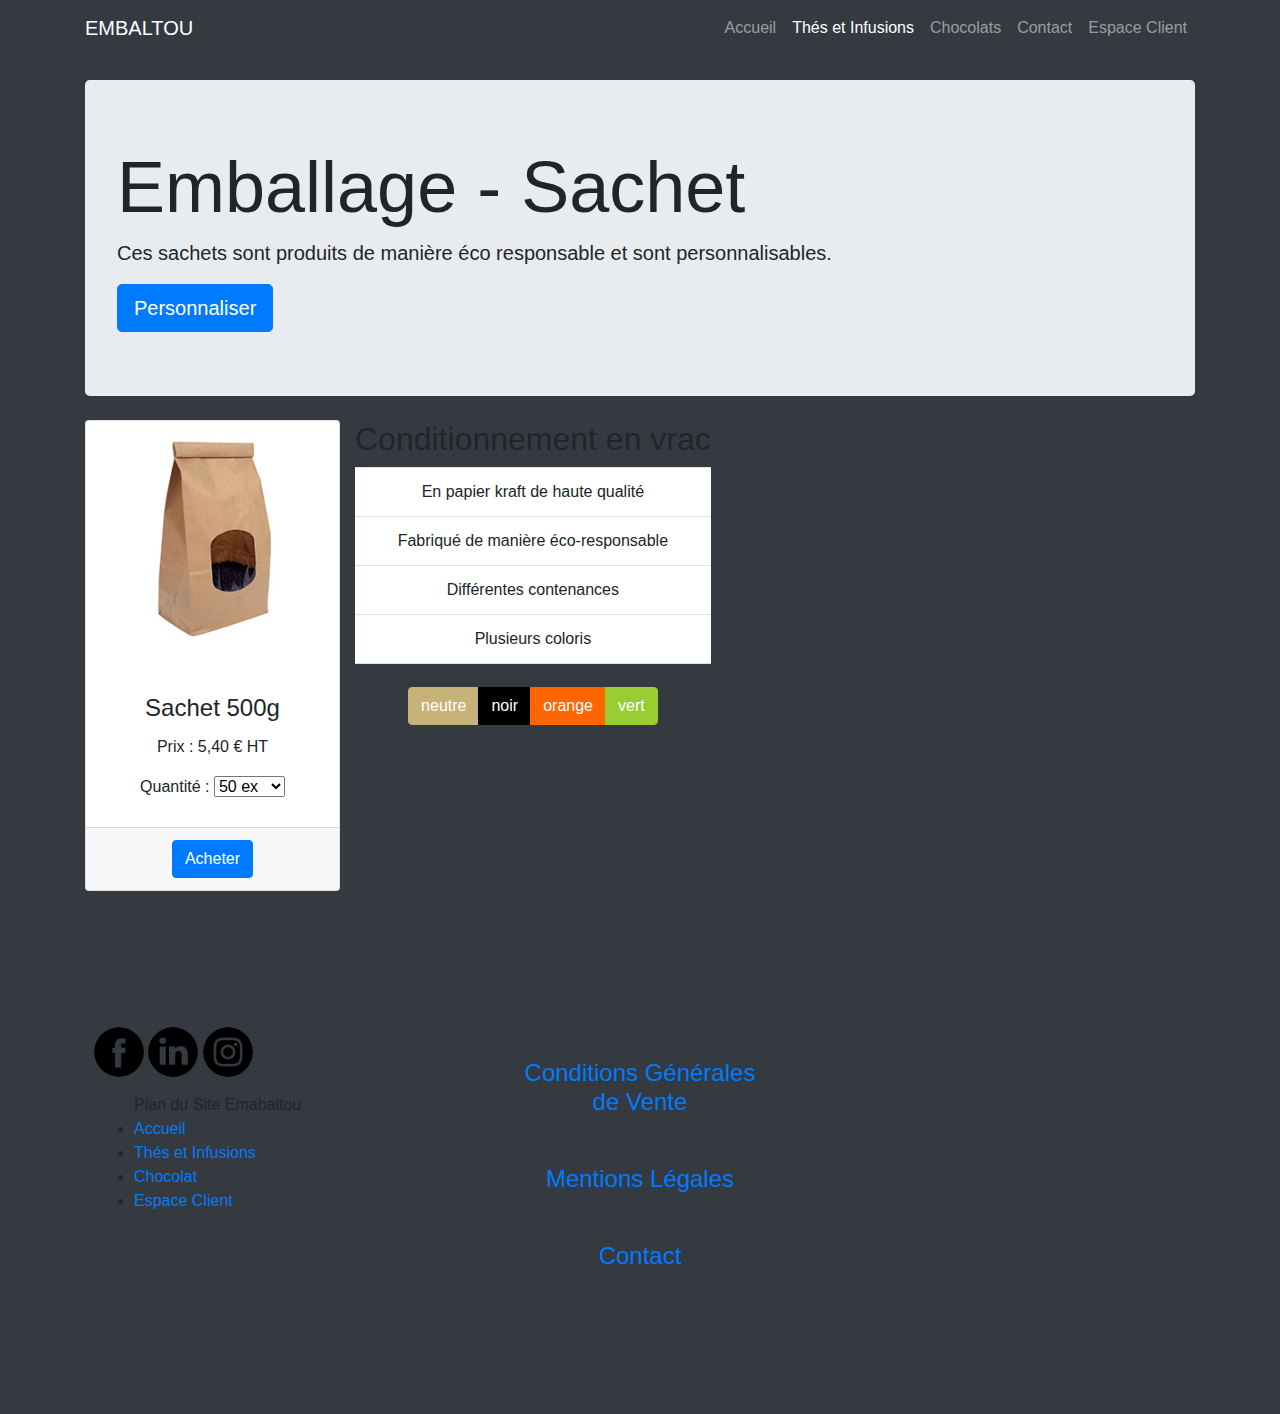
<file: produit500.html>
<!DOCTYPE html>
<html lang="fr">

<head>

  <meta charset="utf-8">
  <meta name="viewport" content="width=device-width, initial-scale=1, shrink-to-fit=no">
  <title> Emabaltou - sachet </title>
  <meta name="description" content="Boutique d'emballages personnalisés">
  <meta name="author" content="Embaltou">
  <link rel="icon" type="img/png" href="images/favicontea.png">

  <!-- Bootstrap core CSS -->
  <link rel="stylesheet" href="css/bootstrap.css">

  <!-- Custom styles for this template -->
  <link rel="stylesheet" href="css/heroic-features.css">


</head>

<body>

  <!-- Navigation -->
  <nav class="navbar navbar-expand-lg navbar-dark bg-dark fixed-top">
    <div class="container">
      <a class="navbar-brand" href="index.html">EMBALTOU</a>
      <button class="navbar-toggler" type="button" data-toggle="collapse" data-target="#navbarResponsive"
        aria-controls="navbarResponsive" aria-expanded="false" aria-label="Toggle navigation">
        <span class="navbar-toggler-icon"></span>
      </button>
      <div class="collapse navbar-collapse" id="navbarResponsive">
        <ul class="navbar-nav ml-auto">
          <li class="nav-item">
            <a class="nav-link" href="index.html"> Accueil
              <span class="sr-only">(current)</span>
            </a>
          </li>
          <li class="nav-item active">
            <a class="nav-link" href="tea.html">Thés et Infusions</a>
          </li>
          <li class="nav-item">
            <a class="nav-link" href="cacao.html">Chocolats</a>
          </li>
          <li class="nav-item">
            <a class="nav-link" href="contact.html">Contact</a>
          </li>
          <li class="nav-item">
            <a class="nav-link" href="client.html">Espace Client</a>
          </li>

        </ul>
      </div>
    </div>
  </nav>

  <!-- Page Content -->
  <div class="container">

    <header class="jumbotron my-4">
      <h1 class="display-3">Emballage - Sachet </h1>
      <p class="lead">Ces sachets sont produits de manière éco responsable et sont personnalisables.</p>
      <a href="personnaliser.html" class="btn btn-primary btn-lg">Personnaliser</a>
    </header>

    <!-- Page Features -->
    <div class="row text-center">

      <div class="col-lg-3 col-md-6 mb-4">
        <div class="card h-100">
          <img class="card-img-top" src="images/sachet-the-500g-neutre.png" alt="">
          <div class="card-body">
            <h4 class="card-title">Sachet 500g</h4>
            <p class="card-text">Prix : 5,40 € HT</p>
            <div class="dropdown">
                <div class="dropdown">
                    <!--<button class="btn btn-default dropdown-toggle" type="button" id="dropdownMenu1" data-toggle="dropdown"
                      aria-haspopup="true" aria-expanded="true">
                      Quantité
                      <span class="caret"></span>
                    </button>-->
                    <label for="quantity">Quantité :</label>
                    <!--<ul class="dropdown-menu" aria-labelledby="dropdownMenu1">
                      <li><a href="#" title="Lien 1"> 50 ex</a></li>
                      <li><a href="#" title="Lien 2"> 100 ex</a></li>
                      <li><a href="#" title="Lien 3"> 500 ex</a></li>
                      <li role="separator" class="divider"></li>
                      <li><a href="#" title="Lien 4">1 000 ex</a></li>
                    </ul>-->
                    <select id="quantity" name="quantity">
                      <option value="50">50 ex</option>
                      <option value="100">100 ex</option>
                      <option value="500">500 ex</option>
                      <option value="1000">100 ex</option>
                    </select>
                  </div>
            </div>



            </select>
          </div>
          <div class="card-footer">
            <a href="commande.html" class="btn btn-primary">Acheter</a>
          </div>
        </div>
      </div>
      <div class="descriptif-produit">
        <h2>Conditionnement en vrac</h2>
        <ul class="list-group list-group-flush">
          <li class="list-group-item">En papier kraft de haute qualité</li>
          <li class="list-group-item">Fabriqué de manière éco-responsable</li>
          <li class="list-group-item">Différentes contenances</li>
          <li class="list-group-item">Plusieurs coloris</li>
        </ul>
        <br>
        <div class="btn-group" role="group" aria-label="Basic example">
          <button type="button" class="btn btn-secondary"
            style="background-color :rgb(199, 178, 121);border-color :rgb(199, 178, 121)">neutre</button>
          <button type="button" class="btn btn-secondary"
            style="background-color :black;border-color :black">noir</button>
          <button type="button" class="btn btn-secondary"
            style="background-color :rgb(255, 102, 0);border-color :rgb(255, 102, 0)">orange</button>
          <button type="button" class="btn btn-secondary"
            style="background-color :yellowgreen;border-color :yellowgreen">vert</button>
        </div>


      </div>
      <!-- /.row -->

    </div>
    <!-- /.container -->
  </div>
  <!-- Footer -->
  <footer class="py-5 bg-dark">
    <div class="container-fluid">
      <div class="row m-5">
        <div class="col-md-4">
          <div class="m-3">
            <a href="https://www.facebook.com" target="_blank"><img src="images/facebook-logo-button.png"
                class="rounded-circle" width="50px" height="50px"></a>
            <a href="https://www.linkedin.com" target="_blank"><img src="images/linkedin.png" class="rounded-circle"
                width="50px" height="50px"></a>
            <a href="https://www.instagram.com" target="_blank"><img src="images/instagram.png" class="rounded-circle"
                width="50px" height="50px"></a>
          </div>
          <div class="m-3">
            <ul>
              <caption>Plan du Site Emabaltou</caption>
              <li><a href="index.html">Accueil</a></li>
              <li><a href="tea.html">Thés et Infusions</a></li>
              <li><a href="cacao.html">Chocolat</a></li>
              <li><a href="client.html">Espace Client</a></li>
            </ul>
          </div>
        </div>
        <div class="col-md-4">
          <div class="m-5 text-center">
            <h4>
              <a href="cgv.html">Conditions Générales de Vente</a>
            </h4>
          </div>
          <div class="m-5 text-center">
            <h4>
              <a href="mentions.html">Mentions Légales</a>
            </h4>
          </div>
          <div class="m-5 text-center">
            <h4>
              <a href="contact.html">Contact</a>
            </h4>
          </div>
        </div>
        <div class="col-md-4">
          <iframe
            src="https://www.google.com/maps/embed?pb=!1m18!1m12!1m3!1d5778.425649973864!2d1.4358960264126677!3d43.60211013575596!2m3!1f0!2f0!3f0!3m2!1i1024!2i768!4f13.1!3m3!1m2!1s0x12aebb63a5b5cb1f%3A0xaa409065123923ce!2sCapitole%2C%20Toulouse!5e0!3m2!1sfr!2sfr!4v1567161196634!5m2!1sfr!2sfr"
            width="300" height="300" frameborder="0" style="border:0;" allowfullscreen=""></iframe>
        </div>
      </div>
    </div>
    <!-- /.container -->
  </footer>

  <!-- Bootstrap core JavaScript -->
  <script src="js/jquery.js"></script>
  <script src="js/bootstrap.bundle.js"></script>

</body>

</html>
</file>
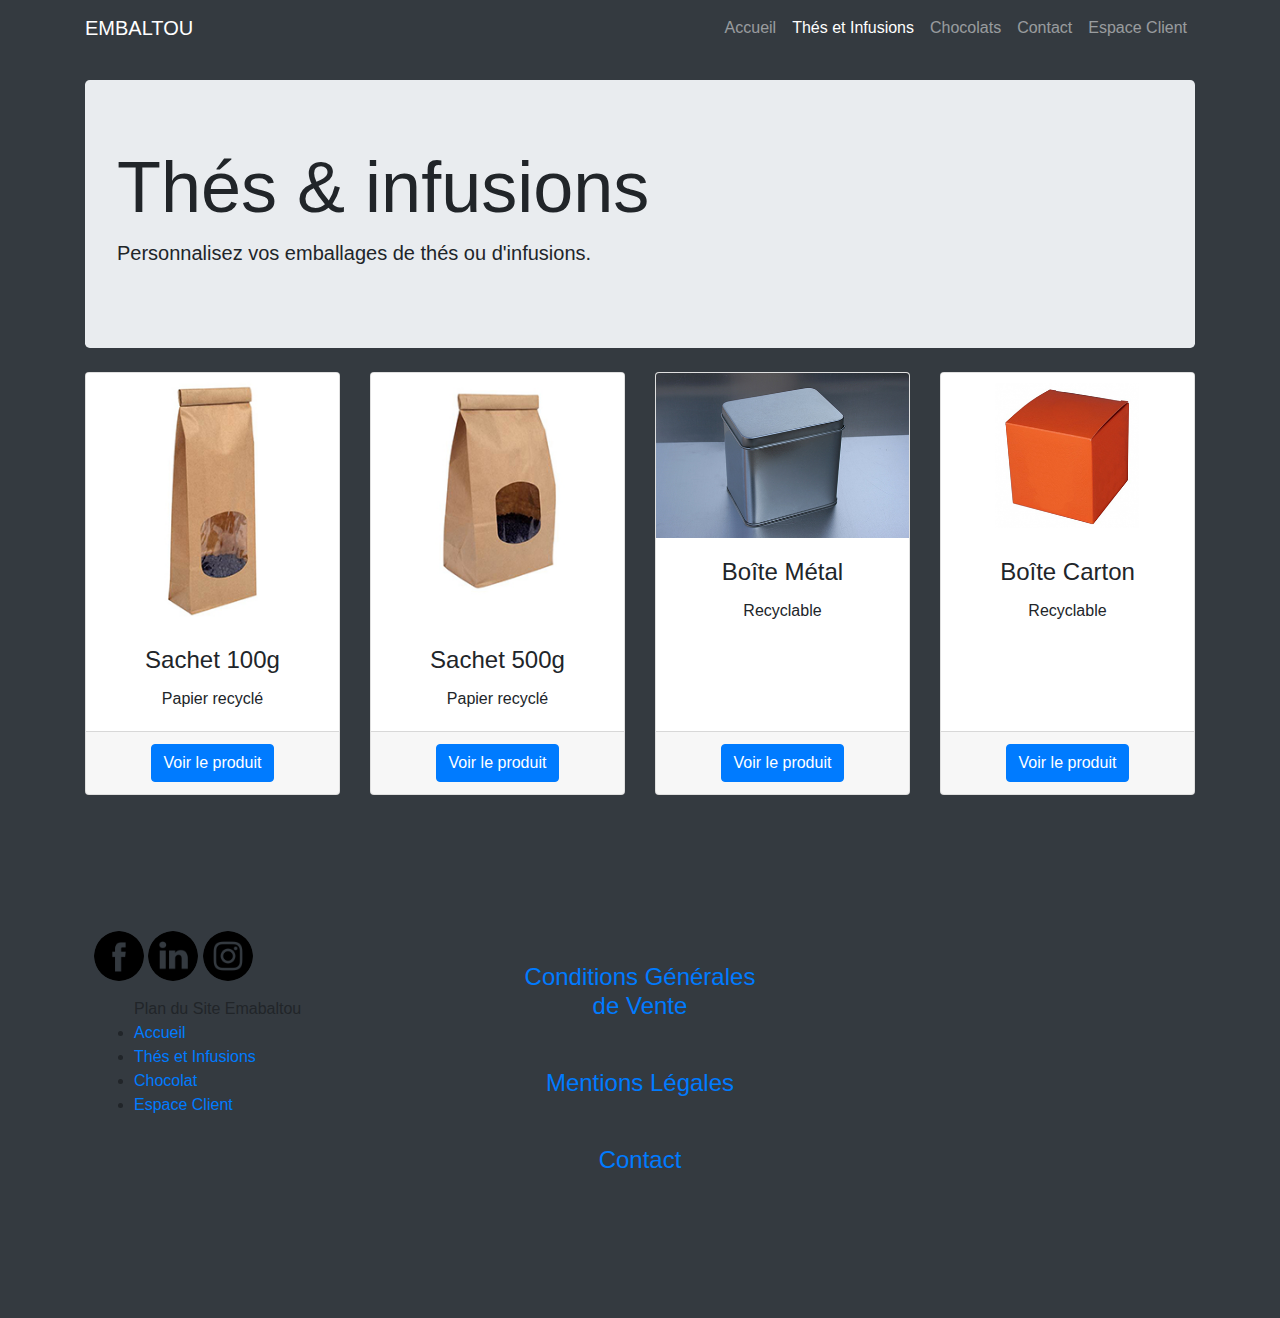
<file: tea.html>
<!DOCTYPE html>
<html lang="fr">

<head>

  <meta charset="utf-8">
  <meta name="viewport" content="width=device-width, initial-scale=1, shrink-to-fit=no">
  <title> Emabaltou - Thés&Infusions </title>
  <meta name="description" content="Boutique d'emballages personnalisés">
  <meta name="author" content="Embaltou">
  <link rel="icon" type="img/png" href="images/favicontea.png">

  <!-- Bootstrap core CSS -->
  <link rel="stylesheet" href="css/bootstrap.css" >

  <!-- Custom styles for this template -->
  <link rel="stylesheet" href="css/heroic-features.css" >

</head>

<body>

  <!-- Navigation -->
  <nav class="navbar navbar-expand-lg navbar-dark bg-dark fixed-top">
    <div class="container">
      <a class="navbar-brand" href="index.html">EMBALTOU</a>
      <button class="navbar-toggler" type="button" data-toggle="collapse" data-target="#navbarResponsive" aria-controls="navbarResponsive" aria-expanded="false" aria-label="Toggle navigation">
        <span class="navbar-toggler-icon"></span>
      </button>
      <div class="collapse navbar-collapse" id="navbarResponsive">
        <ul class="navbar-nav ml-auto">
          <li class="nav-item">
            <a class="nav-link" href="index.html"> Accueil
              <span class="sr-only">(current)</span>
            </a>
          </li>
          <li class="nav-item active">
            <a class="nav-link" href="tea.html">Thés et Infusions</a>
          </li>
          <li class="nav-item">
            <a class="nav-link" href="cacao.html">Chocolats</a>
          </li>
          <li class="nav-item">
            <a class="nav-link" href="contact.html">Contact</a>
          </li>
          <li class="nav-item">
            <a class="nav-link" href="client.html">Espace Client</a>
          </li>
          
        </ul>
      </div>
    </div>
  </nav>

  <!-- Page Content -->
  <div class="container">

    <!-- Jumbotron Header -->
    <header class="jumbotron my-4">
      <h1 class="display-3">Thés & infusions</h1>
      <p class="lead">Personnalisez vos emballages de thés ou d'infusions.</p>
    </header>

    <!-- Page Features -->
    <div class="row text-center">

      <div class="col-lg-3 col-md-6 mb-4">
        <div class="card h-100">
          <img class="card-img-top" src="images/sachet-the-100g-neutre.png" alt="">
          <div class="card-body">
            <h4 class="card-title">Sachet 100g</h4>
            <p class="card-text">Papier recyclé</p>
          </div>
          <div class="card-footer">
            <a href="produit100.html" class="btn btn-primary">Voir le produit</a>
          </div>
        </div>
      </div>

      <div class="col-lg-3 col-md-6 mb-4">
        <div class="card h-100">
          <img class="card-img-top" src="images/sachet-the-500g-neutre.png" alt="">
          <div class="card-body">
            <h4 class="card-title">Sachet 500g</h4>
            <p class="card-text">Papier recyclé</p>
          </div>
          <div class="card-footer">
            <a href="produit500.html" class="btn btn-primary">Voir le produit</a>
          </div>
        </div>
      </div>

      <div class="col-lg-3 col-md-6 mb-4">
        <div class="card h-100">
          <img class="card-img-top" src="images/boitemetalneutre.png" alt="">
          <div class="card-body">
            <h4 class="card-title">Boîte Métal</h4>
            <p class="card-text">Recyclable</p>
          </div>
          <div class="card-footer">
            <a href="tea.html" class="btn btn-primary">Voir le produit</a>
          </div>
        </div>
      </div>

      <div class="col-lg-3 col-md-6 mb-4">
        <div class="card h-100">
          <img class="card-img-top" src="images/boiteorange.png" alt="">
          <div class="card-body">
            <h4 class="card-title">Boîte Carton</h4>
            <p class="card-text">Recyclable</p>
          </div>
          <div class="card-footer">
            <a href="tea.html" class="btn btn-primary">Voir le produit</a>
          </div>
        </div>
      </div>

    </div>
    <!-- /.row -->

  </div>
  <!-- /.container -->

  <!-- Footer -->
  <footer class="py-5 bg-dark">
      <div class="container-fluid">
        <div class="row m-5">
          <div class="col-md-4">
            <div class="m-3">
              <a href="https://www.facebook.com" target="_blank"><img src="images/facebook-logo-button.png"
                  class="rounded-circle" width="50px" height="50px"></a>
              <a href="https://www.linkedin.com" target="_blank"><img src="images/linkedin.png" class="rounded-circle"
                  width="50px" height="50px"></a>
              <a href="https://www.instagram.com" target="_blank"><img src="images/instagram.png" class="rounded-circle"
                  width="50px" height="50px"></a>
                </div>
                <div class="m-3">
              <ul>
                <caption>Plan du Site Emabaltou</caption>
                <li><a href="index.html">Accueil</a></li>
                <li><a href="tea.html">Thés et Infusions</a></li>
                <li><a href="cacao.html">Chocolat</a></li>
                <li><a href="client.html">Espace Client</a></li>
              </ul>
            </div>
          </div>
          <div class="col-md-4">
              <div class="m-5 text-center">
            <h4>
              <a href="cgv.html">Conditions Générales de Vente</a>
            </h4>
            </div>
            <div class="m-5 text-center">
            <h4>
              <a href="mentions.html">Mentions Légales</a>
            </h4>
          </div>
          <div class="m-5 text-center">
            <h4>
              <a href="contact.html">Contact</a>
            </h4>
          </div>
          </div>
          <div class="col-md-4">
            <iframe
              src="https://www.google.com/maps/embed?pb=!1m18!1m12!1m3!1d5778.425649973864!2d1.4358960264126677!3d43.60211013575596!2m3!1f0!2f0!3f0!3m2!1i1024!2i768!4f13.1!3m3!1m2!1s0x12aebb63a5b5cb1f%3A0xaa409065123923ce!2sCapitole%2C%20Toulouse!5e0!3m2!1sfr!2sfr!4v1567161196634!5m2!1sfr!2sfr"
              width="300" height="300" frameborder="0" style="border:0;" allowfullscreen=""></iframe>
          </div>
        </div>
      </div>
      <!-- /.container -->
    </footer>

  <!-- Bootstrap core JavaScript -->
  <script src="js/jquery.js"></script>
  <script src="js/bootstrap.bundle.js"></script>

</body>

</html>
</file>
<file: css/carousel.css>
.carousel-item {
    height: 65vh;
    min-height: 350px;
    background: no-repeat center center scroll;
    -webkit-background-size: cover;
    -moz-background-size: cover;
    -o-background-size: cover;
    background-size: cover;
  }
</file>
<file: css/heroic-features.css>
/*!
 * Start Bootstrap - Heroic Features (https://startbootstrap.com/template-overviews/heroic-features)
 * Copyright 2013-2019 Start Bootstrap
 * Licensed under MIT (https://github.com/BlackrockDigital/startbootstrap-heroic-features/blob/master/LICENSE)
 */
body {
  padding-top: 56px;
}
</file>
